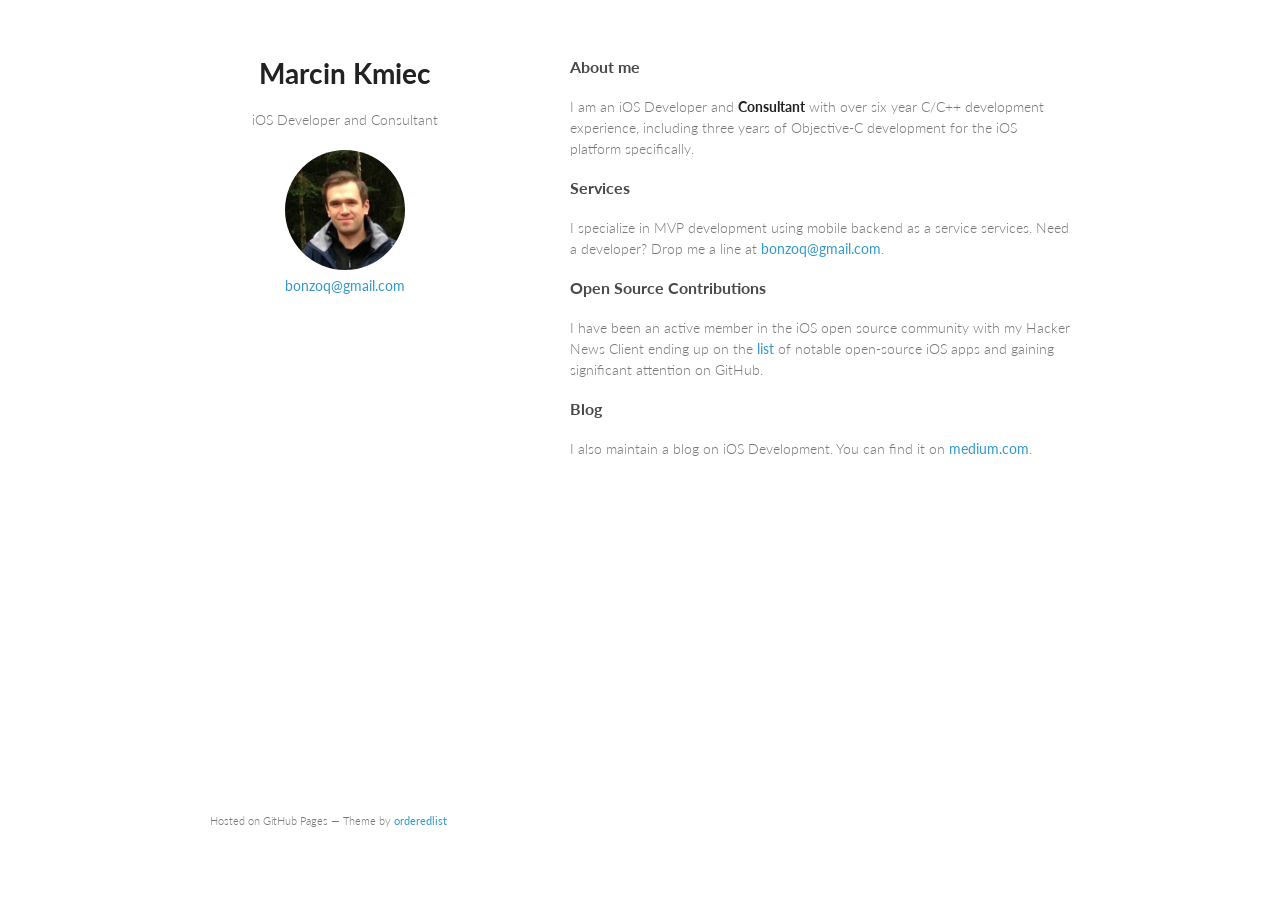
<file: hn/index.html>
<!doctype html>
<html>


  <head>
  
<script>
  (function(i,s,o,g,r,a,m){i['GoogleAnalyticsObject']=r;i[r]=i[r]||function(){
  (i[r].q=i[r].q||[]).push(arguments)},i[r].l=1*new Date();a=s.createElement(o),
  m=s.getElementsByTagName(o)[0];a.async=1;a.src=g;m.parentNode.insertBefore(a,m)
  })(window,document,'script','//www.google-analytics.com/analytics.js','ga');

  ga('create', 'UA-60766941-1', 'auto');
  ga('send', 'pageview');

</script>

    <meta charset="utf-8">
    <meta http-equiv="X-UA-Compatible" content="chrome=1">
    <title>Marcin Kmiec iOS Developer</title>

    <link rel="stylesheet" href="stylesheets/styles.css">
    <link rel="stylesheet" href="stylesheets/pygment_trac.css">
    <meta name="viewport" content="width=device-width, initial-scale=1, user-scalable=no">
    <!--[if lt IE 9]>
    <script src="//html5shiv.googlecode.com/svn/trunk/html5.js"></script>
    <![endif]-->
  </head>
  <body>
  
    <div class="wrapper">
    <div align="center">
      <header>
        <h1>Marcin Kmiec</h1>
        <p>iOS Developer and Consultant</p>
        
        
        <img src="dsad2313.jpeg" 
         width="120 px" height="120 px" style="margin-left:0em;  border-radius: 50%;">

        <p class="view" style="margin-left:0em;" ><a href="mailto:bonzoq@gmail.com">bonzoq@gmail.com</a></p>

      </header>
      </div>
      <section>
        <h3>
<a id="about-me" class="anchor" href="#about-me" aria-hidden="true"><span class="octicon octicon-link"></span></a>About me</h3>

<p>I am an iOS Developer and <strong>Consultant</strong> with over six year C/C++ development experience, including three years of Objective-C development for the iOS platform specifically.</p>

<h3>Services</h3>

<p>I specialize in MVP development using mobile backend as a service services. Need a developer? Drop me a line at <a href="mailto:bonzoq@gmail.com">bonzoq@gmail.com</a>.</p>

<h3>
<a id="open-source-contributions" class="anchor" href="#open-source-contributions" aria-hidden="true"><span class="octicon octicon-link"></span></a>Open Source Contributions</h3>

<p>I have been an active member in the iOS open source community with my Hacker News Client ending up on the <a href="http://en.wikipedia.org/wiki/List_of_free_and_open-source_iOS_applications#News">list</a> of notable open-source iOS apps and gaining significant attention on GitHub.</p>

<h3>
<a id="blog" class="anchor" href="#blog" aria-hidden="true"><span class="octicon octicon-link"></span></a>Blog</h3>

<p>I also maintain a blog on iOS Development. You can find it on <a href="https://medium.com/@Bonzoq">medium.com</a>. </p>

      </section>
      <footer>
        <p><small>Hosted on GitHub Pages &mdash; Theme by <a href="https://github.com/orderedlist">orderedlist</a></small></p>
      </footer>
    </div>
    <script src="javascripts/scale.fix.js"></script>
    
  </body>
</html>
</file>
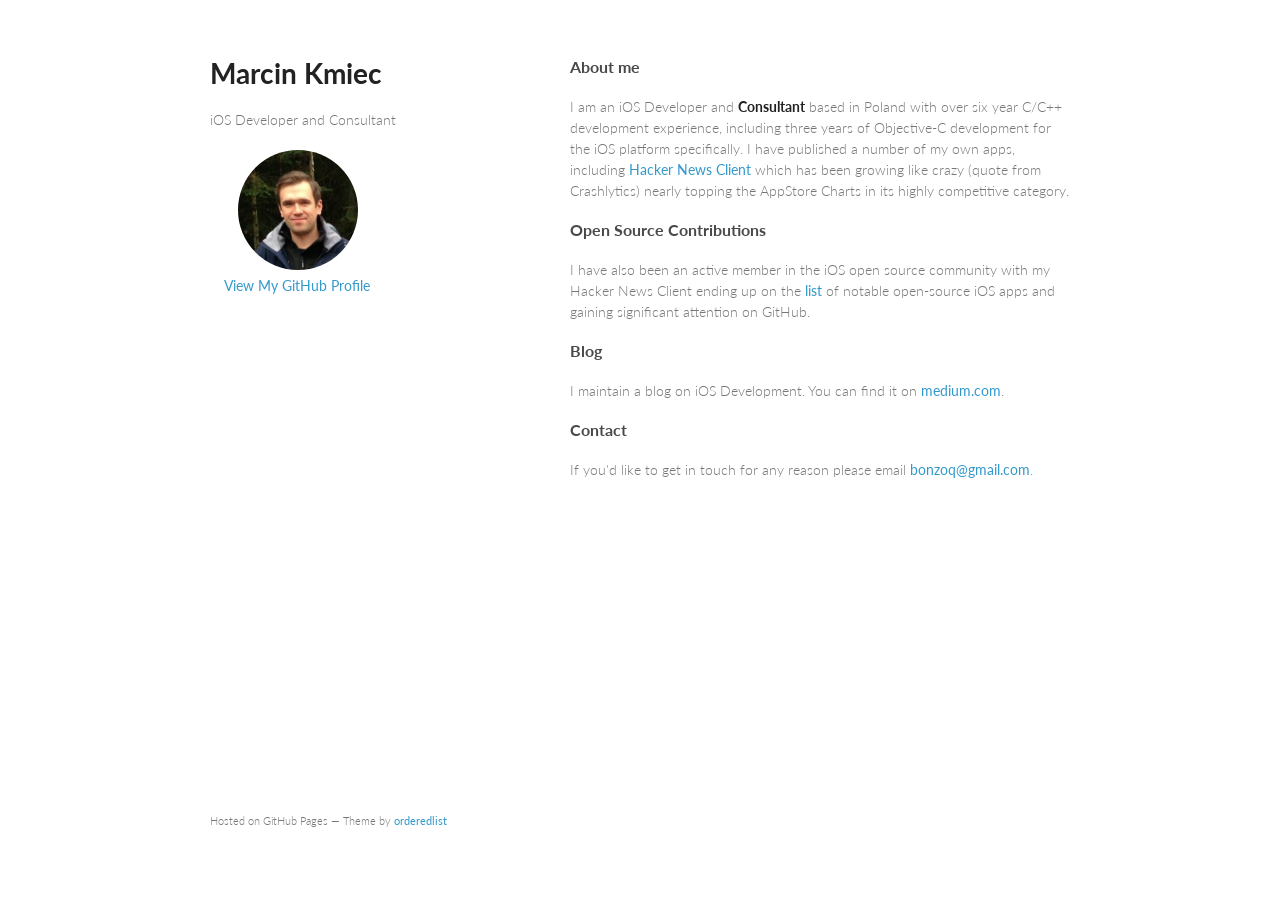
<file: index-old.html>
<!doctype html>
<html>


  <head>
  
  <script>
  (function(i,s,o,g,r,a,m){i['GoogleAnalyticsObject']=r;i[r]=i[r]||function(){
  (i[r].q=i[r].q||[]).push(arguments)},i[r].l=1*new Date();a=s.createElement(o),
  m=s.getElementsByTagName(o)[0];a.async=1;a.src=g;m.parentNode.insertBefore(a,m)
  })(window,document,'script','//www.google-analytics.com/analytics.js','ga');

  ga('create', 'UA-53423031-1', 'auto');
  ga('send', 'pageview');

</script>

    <meta charset="utf-8">
    <meta http-equiv="X-UA-Compatible" content="chrome=1">
    <title>Marcin Kmiec iOS Developer</title>

    <link rel="stylesheet" href="stylesheets/styles.css">
    <link rel="stylesheet" href="stylesheets/pygment_trac.css">
    <meta name="viewport" content="width=device-width, initial-scale=1, user-scalable=no">
    <!--[if lt IE 9]>
    <script src="//html5shiv.googlecode.com/svn/trunk/html5.js"></script>
    <![endif]-->
  </head>
  <body>
    <div class="wrapper">
      <header>
        <h1>Marcin Kmiec</h1>
        <p>iOS Developer and Consultant</p>
        
        
        <img src="dsad2313.jpeg" 
         width="120 px" height="120 px" style="margin-left:2em;  border-radius: 50%;">

        <p class="view" style="margin-left:1em;" ><a href="https://github.com/bonzoq">View My GitHub Profile</a></p>

      </header>
      <section>
        <h3>
<a id="about-me" class="anchor" href="#about-me" aria-hidden="true"><span class="octicon octicon-link"></span></a>About me</h3>

<p>I am an iOS Developer and <strong>Consultant</strong> based in Poland with over six year C/C++ development experience, including three years of Objective-C development for the iOS platform specifically. I have published a number of my own apps, including <a href="https://itunes.apple.com/us/app/hacker-news-client/id939454231?mt=8&amp;ign-mpt=uo%3D4">Hacker News Client</a> which has been growing like crazy (quote from Crashlytics) nearly topping the AppStore Charts in its highly competitive category. </p>

<h3>
<a id="open-source-contributions" class="anchor" href="#open-source-contributions" aria-hidden="true"><span class="octicon octicon-link"></span></a>Open Source Contributions</h3>

<p>I have also been an active member in the iOS open source community with my Hacker News Client ending up on the <a href="http://en.wikipedia.org/wiki/List_of_free_and_open-source_iOS_applications#News">list</a> of notable open-source iOS apps and gaining significant attention on GitHub.</p>

<h3>
<a id="blog" class="anchor" href="#blog" aria-hidden="true"><span class="octicon octicon-link"></span></a>Blog</h3>

<p>I maintain a blog on iOS Development. You can find it on <a href="https://medium.com/@Bonzoq">medium.com</a>. </p>

<h3>
<a id="contact" class="anchor" href="#contact" aria-hidden="true"><span class="octicon octicon-link"></span></a>Contact</h3>

<p>If you'd like to get in touch for any reason please email <a href="mailto:bonzoq@gmail.com">bonzoq@gmail.com</a>. </p>
      </section>
      <footer>
        <p><small>Hosted on GitHub Pages &mdash; Theme by <a href="https://github.com/orderedlist">orderedlist</a></small></p>
      </footer>
    </div>
    <script src="javascripts/scale.fix.js"></script>
    
  </body>
</html>
</file>
<file: hn/stylesheets/styles.css>
@import url(https://fonts.googleapis.com/css?family=Lato:300italic,700italic,300,700);

body {
  padding:50px;
  font:14px/1.5 Lato, "Helvetica Neue", Helvetica, Arial, sans-serif;
  color:#777;
  font-weight:300;
}

h1, h2, h3, h4, h5, h6 {
  color:#222;
  margin:0 0 20px;
}

p, ul, ol, table, pre, dl {
  margin:0 0 20px;
}

h1, h2, h3 {
  line-height:1.1;
}

h1 {
  font-size:28px;
}

h2 {
  color:#393939;
}

h3, h4, h5, h6 {
  color:#494949;
}

a {
  color:#39c;
  font-weight:400;
  text-decoration:none;
}

a small {
  font-size:11px;
  color:#777;
  margin-top:-0.6em;
  display:block;
}

.wrapper {
  width:860px;
  margin:0 auto;
}

blockquote {
  border-left:1px solid #e5e5e5;
  margin:0;
  padding:0 0 0 20px;
  font-style:italic;
}

code, pre {
  font-family:Monaco, Bitstream Vera Sans Mono, Lucida Console, Terminal;
  color:#333;
  font-size:12px;
}

pre {
  padding:8px 15px;
  background: #f8f8f8;
  border-radius:5px;
  border:1px solid #e5e5e5;
  overflow-x: auto;
}

table {
  width:100%;
  border-collapse:collapse;
}

th, td {
  text-align:left;
  padding:5px 10px;
  border-bottom:1px solid #e5e5e5;
}

dt {
  color:#444;
  font-weight:700;
}

th {
  color:#444;
}

img {
  max-width:100%;
}

header {
  width:270px;
  float:left;
  position:fixed;
}

header ul {
  list-style:none;
  height:40px;

  padding:0;

  background: #eee;
  background: -moz-linear-gradient(top, #f8f8f8 0%, #dddddd 100%);
  background: -webkit-gradient(linear, left top, left bottom, color-stop(0%,#f8f8f8), color-stop(100%,#dddddd));
  background: -webkit-linear-gradient(top, #f8f8f8 0%,#dddddd 100%);
  background: -o-linear-gradient(top, #f8f8f8 0%,#dddddd 100%);
  background: -ms-linear-gradient(top, #f8f8f8 0%,#dddddd 100%);
  background: linear-gradient(top, #f8f8f8 0%,#dddddd 100%);

  border-radius:5px;
  border:1px solid #d2d2d2;
  box-shadow:inset #fff 0 1px 0, inset rgba(0,0,0,0.03) 0 -1px 0;
  width:270px;
}

header li {
  width:89px;
  float:left;
  border-right:1px solid #d2d2d2;
  height:40px;
}

header ul a {
  line-height:1;
  font-size:11px;
  color:#999;
  display:block;
  text-align:center;
  padding-top:6px;
  height:40px;
}

strong {
  color:#222;
  font-weight:700;
}

header ul li + li {
  width:88px;
  border-left:1px solid #fff;
}

header ul li + li + li {
  border-right:none;
  width:89px;
}

header ul a strong {
  font-size:14px;
  display:block;
  color:#222;
}

section {
  width:500px;
  float:right;
  padding-bottom:50px;
}

small {
  font-size:11px;
}

hr {
  border:0;
  background:#e5e5e5;
  height:1px;
  margin:0 0 20px;
}

footer {
  width:270px;
  float:left;
  position:fixed;
  bottom:50px;
}

@media print, screen and (max-width: 960px) {

  div.wrapper {
    width:auto;
    margin:0;
  }

  header, section, footer {
    float:none;
    position:static;
    width:auto;
  }

  header {
    padding-right:320px;
  }

  section {
    border:1px solid #e5e5e5;
    border-width:1px 0;
    padding:20px 0;
    margin:0 0 20px;
  }

  header a small {
    display:inline;
  }

  header ul {
    position:absolute;
    right:50px;
    top:52px;
  }
}

@media print, screen and (max-width: 720px) {
  body {
    word-wrap:break-word;
  }

  header {
    padding:0;
  }

  header ul, header p.view {
    position:static;
  }

  pre, code {
    word-wrap:normal;
  }
}

@media print, screen and (max-width: 480px) {
  body {
    padding:15px;
  }

  header ul {
    display:none;
  }
}

@media print {
  body {
    padding:0.4in;
    font-size:12pt;
    color:#444;
  }
}
</file>
<file: hn/stylesheets/pygment_trac.css>
.highlight  { background: #ffffff; }
.highlight .c { color: #999988; font-style: italic } /* Comment */
.highlight .err { color: #a61717; background-color: #e3d2d2 } /* Error */
.highlight .k { font-weight: bold } /* Keyword */
.highlight .o { font-weight: bold } /* Operator */
.highlight .cm { color: #999988; font-style: italic } /* Comment.Multiline */
.highlight .cp { color: #999999; font-weight: bold } /* Comment.Preproc */
.highlight .c1 { color: #999988; font-style: italic } /* Comment.Single */
.highlight .cs { color: #999999; font-weight: bold; font-style: italic } /* Comment.Special */
.highlight .gd { color: #000000; background-color: #ffdddd } /* Generic.Deleted */
.highlight .gd .x { color: #000000; background-color: #ffaaaa } /* Generic.Deleted.Specific */
.highlight .ge { font-style: italic } /* Generic.Emph */
.highlight .gr { color: #aa0000 } /* Generic.Error */
.highlight .gh { color: #999999 } /* Generic.Heading */
.highlight .gi { color: #000000; background-color: #ddffdd } /* Generic.Inserted */
.highlight .gi .x { color: #000000; background-color: #aaffaa } /* Generic.Inserted.Specific */
.highlight .go { color: #888888 } /* Generic.Output */
.highlight .gp { color: #555555 } /* Generic.Prompt */
.highlight .gs { font-weight: bold } /* Generic.Strong */
.highlight .gu { color: #800080; font-weight: bold; } /* Generic.Subheading */
.highlight .gt { color: #aa0000 } /* Generic.Traceback */
.highlight .kc { font-weight: bold } /* Keyword.Constant */
.highlight .kd { font-weight: bold } /* Keyword.Declaration */
.highlight .kn { font-weight: bold } /* Keyword.Namespace */
.highlight .kp { font-weight: bold } /* Keyword.Pseudo */
.highlight .kr { font-weight: bold } /* Keyword.Reserved */
.highlight .kt { color: #445588; font-weight: bold } /* Keyword.Type */
.highlight .m { color: #009999 } /* Literal.Number */
.highlight .s { color: #d14 } /* Literal.String */
.highlight .na { color: #008080 } /* Name.Attribute */
.highlight .nb { color: #0086B3 } /* Name.Builtin */
.highlight .nc { color: #445588; font-weight: bold } /* Name.Class */
.highlight .no { color: #008080 } /* Name.Constant */
.highlight .ni { color: #800080 } /* Name.Entity */
.highlight .ne { color: #990000; font-weight: bold } /* Name.Exception */
.highlight .nf { color: #990000; font-weight: bold } /* Name.Function */
.highlight .nn { color: #555555 } /* Name.Namespace */
.highlight .nt { color: #000080 } /* Name.Tag */
.highlight .nv { color: #008080 } /* Name.Variable */
.highlight .ow { font-weight: bold } /* Operator.Word */
.highlight .w { color: #bbbbbb } /* Text.Whitespace */
.highlight .mf { color: #009999 } /* Literal.Number.Float */
.highlight .mh { color: #009999 } /* Literal.Number.Hex */
.highlight .mi { color: #009999 } /* Literal.Number.Integer */
.highlight .mo { color: #009999 } /* Literal.Number.Oct */
.highlight .sb { color: #d14 } /* Literal.String.Backtick */
.highlight .sc { color: #d14 } /* Literal.String.Char */
.highlight .sd { color: #d14 } /* Literal.String.Doc */
.highlight .s2 { color: #d14 } /* Literal.String.Double */
.highlight .se { color: #d14 } /* Literal.String.Escape */
.highlight .sh { color: #d14 } /* Literal.String.Heredoc */
.highlight .si { color: #d14 } /* Literal.String.Interpol */
.highlight .sx { color: #d14 } /* Literal.String.Other */
.highlight .sr { color: #009926 } /* Literal.String.Regex */
.highlight .s1 { color: #d14 } /* Literal.String.Single */
.highlight .ss { color: #990073 } /* Literal.String.Symbol */
.highlight .bp { color: #999999 } /* Name.Builtin.Pseudo */
.highlight .vc { color: #008080 } /* Name.Variable.Class */
.highlight .vg { color: #008080 } /* Name.Variable.Global */
.highlight .vi { color: #008080 } /* Name.Variable.Instance */
.highlight .il { color: #009999 } /* Literal.Number.Integer.Long */

.type-csharp .highlight .k { color: #0000FF }
.type-csharp .highlight .kt { color: #0000FF }
.type-csharp .highlight .nf { color: #000000; font-weight: normal }
.type-csharp .highlight .nc { color: #2B91AF }
.type-csharp .highlight .nn { color: #000000 }
.type-csharp .highlight .s { color: #A31515 }
.type-csharp .highlight .sc { color: #A31515 }
</file>
<file: stylesheets/styles.css>
@import url(https://fonts.googleapis.com/css?family=Lato:300italic,700italic,300,700);

body {
  padding:50px;
  font:14px/1.5 Lato, "Helvetica Neue", Helvetica, Arial, sans-serif;
  color:#777;
  font-weight:300;
}

h1, h2, h3, h4, h5, h6 {
  color:#222;
  margin:0 0 20px;
}

p, ul, ol, table, pre, dl {
  margin:0 0 20px;
}

h1, h2, h3 {
  line-height:1.1;
}

h1 {
  font-size:28px;
}

h2 {
  color:#393939;
}

h3, h4, h5, h6 {
  color:#494949;
}

a {
  color:#39c;
  font-weight:400;
  text-decoration:none;
}

a small {
  font-size:11px;
  color:#777;
  margin-top:-0.6em;
  display:block;
}

.wrapper {
  width:860px;
  margin:0 auto;
}

blockquote {
  border-left:1px solid #e5e5e5;
  margin:0;
  padding:0 0 0 20px;
  font-style:italic;
}

code, pre {
  font-family:Monaco, Bitstream Vera Sans Mono, Lucida Console, Terminal;
  color:#333;
  font-size:12px;
}

pre {
  padding:8px 15px;
  background: #f8f8f8;
  border-radius:5px;
  border:1px solid #e5e5e5;
  overflow-x: auto;
}

table {
  width:100%;
  border-collapse:collapse;
}

th, td {
  text-align:left;
  padding:5px 10px;
  border-bottom:1px solid #e5e5e5;
}

dt {
  color:#444;
  font-weight:700;
}

th {
  color:#444;
}

img {
  max-width:100%;
}

header {
  width:270px;
  float:left;
  position:fixed;
}

header ul {
  list-style:none;
  height:40px;

  padding:0;

  background: #eee;
  background: -moz-linear-gradient(top, #f8f8f8 0%, #dddddd 100%);
  background: -webkit-gradient(linear, left top, left bottom, color-stop(0%,#f8f8f8), color-stop(100%,#dddddd));
  background: -webkit-linear-gradient(top, #f8f8f8 0%,#dddddd 100%);
  background: -o-linear-gradient(top, #f8f8f8 0%,#dddddd 100%);
  background: -ms-linear-gradient(top, #f8f8f8 0%,#dddddd 100%);
  background: linear-gradient(top, #f8f8f8 0%,#dddddd 100%);

  border-radius:5px;
  border:1px solid #d2d2d2;
  box-shadow:inset #fff 0 1px 0, inset rgba(0,0,0,0.03) 0 -1px 0;
  width:270px;
}

header li {
  width:89px;
  float:left;
  border-right:1px solid #d2d2d2;
  height:40px;
}

header ul a {
  line-height:1;
  font-size:11px;
  color:#999;
  display:block;
  text-align:center;
  padding-top:6px;
  height:40px;
}

strong {
  color:#222;
  font-weight:700;
}

header ul li + li {
  width:88px;
  border-left:1px solid #fff;
}

header ul li + li + li {
  border-right:none;
  width:89px;
}

header ul a strong {
  font-size:14px;
  display:block;
  color:#222;
}

section {
  width:500px;
  float:right;
  padding-bottom:50px;
}

small {
  font-size:11px;
}

hr {
  border:0;
  background:#e5e5e5;
  height:1px;
  margin:0 0 20px;
}

footer {
  width:270px;
  float:left;
  position:fixed;
  bottom:50px;
}

@media print, screen and (max-width: 960px) {

  div.wrapper {
    width:auto;
    margin:0;
  }

  header, section, footer {
    float:none;
    position:static;
    width:auto;
  }

  header {
    padding-right:320px;
  }

  section {
    border:1px solid #e5e5e5;
    border-width:1px 0;
    padding:20px 0;
    margin:0 0 20px;
  }

  header a small {
    display:inline;
  }

  header ul {
    position:absolute;
    right:50px;
    top:52px;
  }
}

@media print, screen and (max-width: 720px) {
  body {
    word-wrap:break-word;
  }

  header {
    padding:0;
  }

  header ul, header p.view {
    position:static;
  }

  pre, code {
    word-wrap:normal;
  }
}

@media print, screen and (max-width: 480px) {
  body {
    padding:15px;
  }

  header ul {
    display:none;
  }
}

@media print {
  body {
    padding:0.4in;
    font-size:12pt;
    color:#444;
  }
}
</file>
<file: stylesheets/pygment_trac.css>
.highlight  { background: #ffffff; }
.highlight .c { color: #999988; font-style: italic } /* Comment */
.highlight .err { color: #a61717; background-color: #e3d2d2 } /* Error */
.highlight .k { font-weight: bold } /* Keyword */
.highlight .o { font-weight: bold } /* Operator */
.highlight .cm { color: #999988; font-style: italic } /* Comment.Multiline */
.highlight .cp { color: #999999; font-weight: bold } /* Comment.Preproc */
.highlight .c1 { color: #999988; font-style: italic } /* Comment.Single */
.highlight .cs { color: #999999; font-weight: bold; font-style: italic } /* Comment.Special */
.highlight .gd { color: #000000; background-color: #ffdddd } /* Generic.Deleted */
.highlight .gd .x { color: #000000; background-color: #ffaaaa } /* Generic.Deleted.Specific */
.highlight .ge { font-style: italic } /* Generic.Emph */
.highlight .gr { color: #aa0000 } /* Generic.Error */
.highlight .gh { color: #999999 } /* Generic.Heading */
.highlight .gi { color: #000000; background-color: #ddffdd } /* Generic.Inserted */
.highlight .gi .x { color: #000000; background-color: #aaffaa } /* Generic.Inserted.Specific */
.highlight .go { color: #888888 } /* Generic.Output */
.highlight .gp { color: #555555 } /* Generic.Prompt */
.highlight .gs { font-weight: bold } /* Generic.Strong */
.highlight .gu { color: #800080; font-weight: bold; } /* Generic.Subheading */
.highlight .gt { color: #aa0000 } /* Generic.Traceback */
.highlight .kc { font-weight: bold } /* Keyword.Constant */
.highlight .kd { font-weight: bold } /* Keyword.Declaration */
.highlight .kn { font-weight: bold } /* Keyword.Namespace */
.highlight .kp { font-weight: bold } /* Keyword.Pseudo */
.highlight .kr { font-weight: bold } /* Keyword.Reserved */
.highlight .kt { color: #445588; font-weight: bold } /* Keyword.Type */
.highlight .m { color: #009999 } /* Literal.Number */
.highlight .s { color: #d14 } /* Literal.String */
.highlight .na { color: #008080 } /* Name.Attribute */
.highlight .nb { color: #0086B3 } /* Name.Builtin */
.highlight .nc { color: #445588; font-weight: bold } /* Name.Class */
.highlight .no { color: #008080 } /* Name.Constant */
.highlight .ni { color: #800080 } /* Name.Entity */
.highlight .ne { color: #990000; font-weight: bold } /* Name.Exception */
.highlight .nf { color: #990000; font-weight: bold } /* Name.Function */
.highlight .nn { color: #555555 } /* Name.Namespace */
.highlight .nt { color: #000080 } /* Name.Tag */
.highlight .nv { color: #008080 } /* Name.Variable */
.highlight .ow { font-weight: bold } /* Operator.Word */
.highlight .w { color: #bbbbbb } /* Text.Whitespace */
.highlight .mf { color: #009999 } /* Literal.Number.Float */
.highlight .mh { color: #009999 } /* Literal.Number.Hex */
.highlight .mi { color: #009999 } /* Literal.Number.Integer */
.highlight .mo { color: #009999 } /* Literal.Number.Oct */
.highlight .sb { color: #d14 } /* Literal.String.Backtick */
.highlight .sc { color: #d14 } /* Literal.String.Char */
.highlight .sd { color: #d14 } /* Literal.String.Doc */
.highlight .s2 { color: #d14 } /* Literal.String.Double */
.highlight .se { color: #d14 } /* Literal.String.Escape */
.highlight .sh { color: #d14 } /* Literal.String.Heredoc */
.highlight .si { color: #d14 } /* Literal.String.Interpol */
.highlight .sx { color: #d14 } /* Literal.String.Other */
.highlight .sr { color: #009926 } /* Literal.String.Regex */
.highlight .s1 { color: #d14 } /* Literal.String.Single */
.highlight .ss { color: #990073 } /* Literal.String.Symbol */
.highlight .bp { color: #999999 } /* Name.Builtin.Pseudo */
.highlight .vc { color: #008080 } /* Name.Variable.Class */
.highlight .vg { color: #008080 } /* Name.Variable.Global */
.highlight .vi { color: #008080 } /* Name.Variable.Instance */
.highlight .il { color: #009999 } /* Literal.Number.Integer.Long */

.type-csharp .highlight .k { color: #0000FF }
.type-csharp .highlight .kt { color: #0000FF }
.type-csharp .highlight .nf { color: #000000; font-weight: normal }
.type-csharp .highlight .nc { color: #2B91AF }
.type-csharp .highlight .nn { color: #000000 }
.type-csharp .highlight .s { color: #A31515 }
.type-csharp .highlight .sc { color: #A31515 }
</file>
